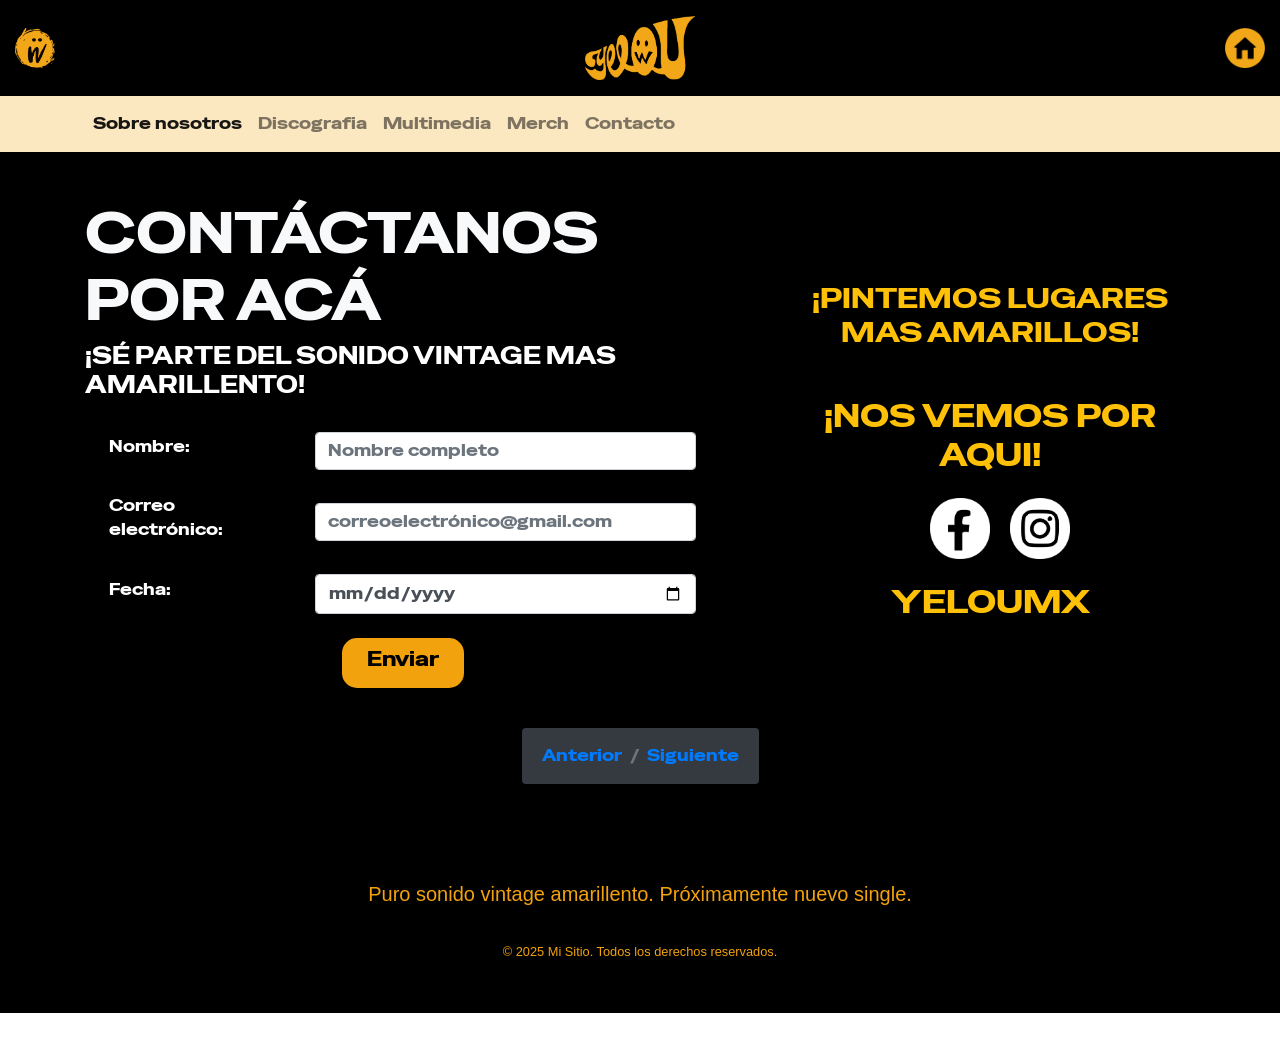
<file: Contacto.html>
<!DOCTYPE html>
<html lang="es">
<head>
	<title>YELOUMX CONTACTO</title>
    <meta charset="UTF-8">
    <meta name="viewport" content="width=device-width, initial-scale=1.0">

<!-- Latest compiled and minified CSS -->

<link rel="stylesheet" href="https://maxcdn.bootstrapcdn.com/bootstrap/4.0.0/css/bootstrap.min.css">
	 <link rel="stylesheet" href="css/contacto.css">
</head>
<body>
	<header class="container-fluid bg-black py-3">
	
		<div class="d-flex justify-content-between align-items-center">
			<!--Logo carita-->
			<img src="imagenes/carita.png" alt="carita"
				 class="img-fluid"
				 style="width: 40px">
			<!--Logo-->
			<img src="imagenes/Logo.png" alt="Logo"
				 class="img-fluid"
				 style="width: 110px">
			<!--home-->
			<a href="index.html">
			<img src="imagenes/home.png" alt="home"
				 class="img-fluid"
				 style="width: 40px">
			</a>
		
		</div>
	
	</header>


<!--
  <header class="custom-header">
    <div class="container">
	<img src="../yelouv1/imagenes/carita.png">
      <img src="../yelouv1/imagenes/Logo.png">
		<img src="../yelouv1/imagenes/home.png">
    </div>
  </header>
-->

<nav class="navbar navbar-expand-lg navbar-light">
    <div class="container">
      <button class="navbar-toggler" type="button" data-bs-toggle="collapse" data-bs-target="#navbarNav" aria-controls="navbarNav" aria-expanded="false" aria-label="Toggle navigation">
        <span class="navbar-toggler-icon"></span>
      </button>
      <!-- Enlaces de navegación -->
      <div class="collapse navbar-collapse" id="navbarNav">
        <ul class="navbar-nav ms-auto">
          
			<li class="nav-item text-center">
            <a class="nav-link active" aria-current="page text-center" href="sobrenosotros.html">Sobre nosotros</a>
          	</li>
          
			<li class="nav-item">
            <a class="nav-link text-center" href="disco.html">Discografia</a>
          	</li>
          
			<li class="nav-item">
            <a class="nav-link text-center" href="Multimedia.html">Multimedia</a>
          	</li>
          
			<li class="nav-item text-center">
            <a class="nav-link" href="Merch.html">Merch</a>
			</li>
            
			<li class="nav-item text-center">
            <a class="nav-link" href="#">Contacto</a>
          	</li>
        </ul>
      </div>
    </div>
  </nav>


<!--
  <main class="container my-5">
    <div class="row">
      <div class="col-12 text-center">
        <h1>Bienvenido</h1>
        <p class="lead">Esta es una página de ejemplo con encabezado y pie de página responsivos usando Bootstrap 5.</p>
        <hr class="my-4">
        <p>Puedes agregar aquí tu contenido principal.</p>
        <button class="btn btn-primary btn-lg">Botón de ejemplo</button>
      </div>
    </div>
  </main>
-->
	<section class="container-fluid  text-white py-5 contacto-section">
		<div class="container">
			
			<div class="row align-items-center">
				
				<div class="col-lg-7">
				
				<h2 class="  display-4 fw-bold text-uppercase text-light">Contáctanos por acá</h2>
				<h4 class=" fw-bold text-uppercase md-6 titulo-contacto ">¡Sé parte del sonido vintage mas amarillento!</h4>
				
					
					
					
					<div class="form-box p-4">
					<form> 
						
						<div class="row align-items-center mb-4">
							<div class="col-md-4">
								<label class="fw-bold fs-4">
								Nombre:
								</label>
							</div>
							
							<div class="col-md-8">
								<input type="text" placeholder="Nombre completo" class="form-control custom-input">
							</div>
						</div>
						
						<div class="row align-items-center mb-4">
							<div class="col-md-4">
								<label class="fw-bold fs-4">Correo electrónico:</label>
							</div>
							
							<div class="col-md-8 bg">
								<input type="email" placeholder="correoelectrónico@gmail.com" class="form-control custom-input">
							</div>
						</div>
					
						<div class="row align-items-center mb-4">
							<div class="col-md-4">
								<label class="fw-bold fs-4">Fecha:</label>
							</div>
							
							<div class="col-md-8">
								<input type="date" class="form-control custom-input">
							</div>
						
						</div>
						
						<div class="text-center">
							<button class="btn boton-enviar px-4 py-2 fw-bold"><h5>Enviar</h5></button>
						
						</div>
						
					</form>
						
					</div>
						
				</div>
				
				<div class="col-lg-5 text-center redes-section">
				
				<h3 class="text-warning fw-bold text-uppercase mb-4">
					
				¡Pintemos lugares mas amarillos!

				</h3>
				<br>
					
				<h2 class="fw-bold text-warning display-5 mb-4">¡NOS VEMOS POR AQUI!</h2>
					
				
				<div class="d-flex justify-content-center gap-4 mb-4">
					
					<a href="https://www.facebook.com/TheHallows19?locale=es_LA" target="_blank">
					<img  src="imagenes/facebook.png" class="img-fluid icono-redes" alt="Facebook">
					</a>
					
					<a href="https://www.instagram.com/yelou_mx/" target="_blank">
					<img src="imagenes/instagram.png" class="img-fluid icono-redes" alt="Instagram">
					</a>
					
				</div>
					
					<h2 class="text-warning fw-bold"> YELOUMX</h2>
				</div>
			
			</div>

<div class="row d-flex justify-content-center">

 

<ul class="breadcrumb mb-0 bg-dark p-3 rounded mt-3">

 

<li class="breadcrumb-item"><a href="merch.html" class="">Anterior</a></li>
<li class="breadcrumb-item"><a href="index.html" class="">Siguiente</a></li>

 

</ul>

 

</div>

		</div>
	
		
	</section>


<footer>
    <div class="container">
      <div class="row">
        <!-- Columna 1: Información de contacto -->
        <div class="col-12">
        <!-- Columna 2: Enlaces rápidos -->
        <div class="text-center">
          <h5>Puro sonido vintage amarillento.  Próximamente nuevo single.</h5>
      <hr class="my-3">
      <div class="text-center">
        <small>&copy; 2025 Mi Sitio. Todos los derechos reservados.</small>
      </div>
    </div>
		  </div>
		</div>
	</div>
  </footer>





























    <!-- jQuery library -->

<script src="https://ajax.googleapis.com/ajax/libs/jquery/3.3.1/jquery.min

.js"></script>

 

<!-- Popper JS -->

<script src="https://cdnjs.cloudflare.com/ajax/libs/popper.js/1.12.9/umd/p

opper.min.js"></script>

 

<!-- Latest compiled JavaScript -->

<script src="https://maxcdn.bootstrapcdn.com/bootstrap/4.0.0/js/bootstrap.

min.js"></script>


</body>
</html>
</file>
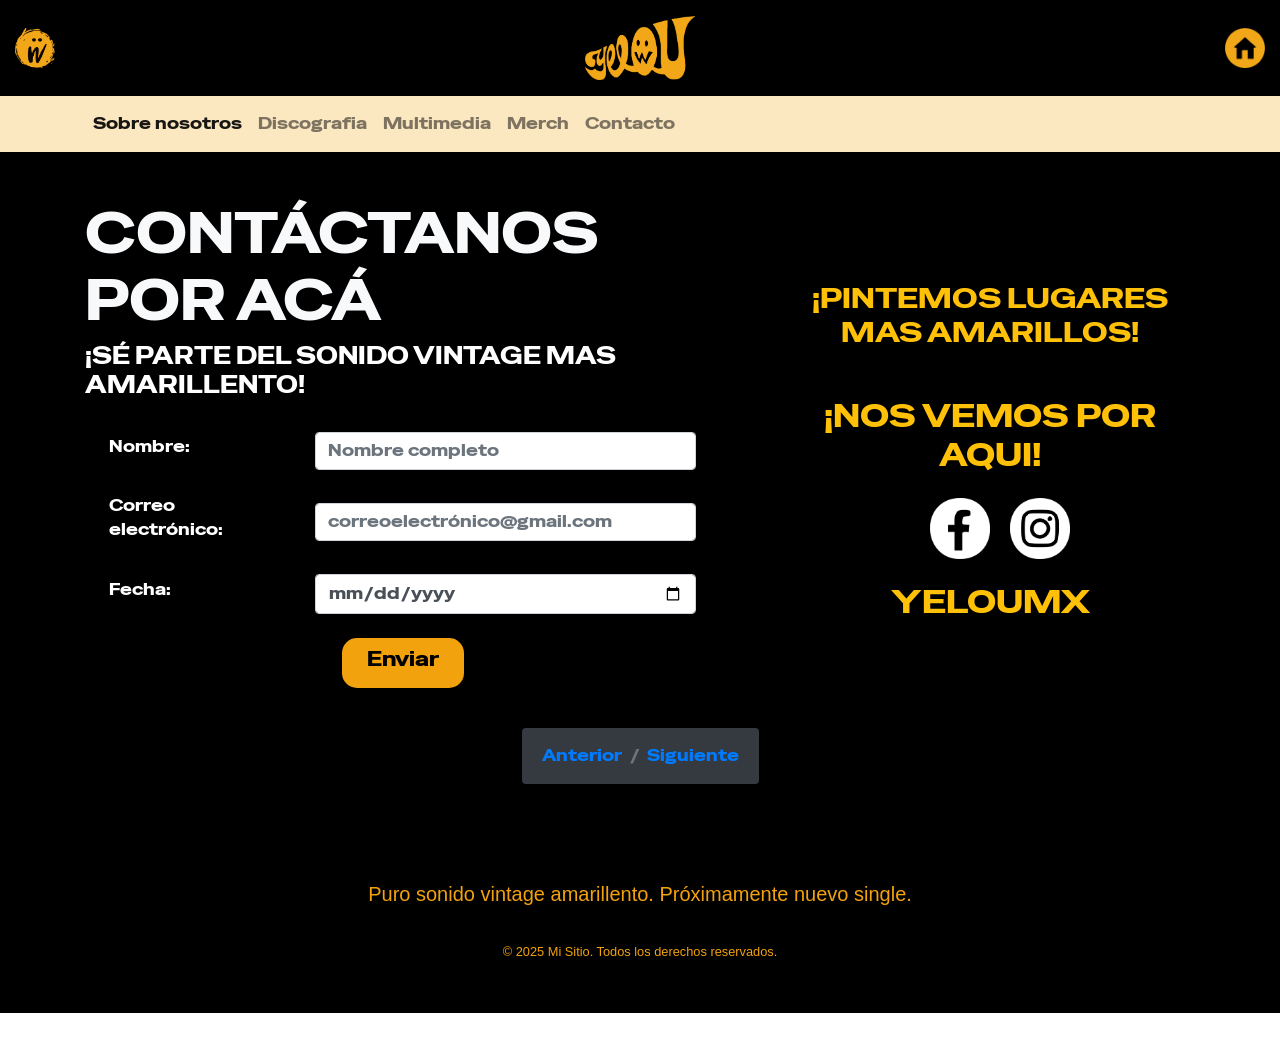
<file: contacto.html>
<!DOCTYPE html>
<html lang="es">
<head>
	<title>YELOUMX CONTACTO</title>
    <meta charset="UTF-8">
    <meta name="viewport" content="width=device-width, initial-scale=1.0">

<!-- Latest compiled and minified CSS -->

<link rel="stylesheet" href="https://maxcdn.bootstrapcdn.com/bootstrap/4.0.0/css/bootstrap.min.css">
	 <link rel="stylesheet" href="css/contacto.css">
</head>
<body>
	<header class="container-fluid bg-black py-3">
	
		<div class="d-flex justify-content-between align-items-center">
			<!--Logo carita-->
			<img src="imagenes/carita.png" alt="carita"
				 class="img-fluid"
				 style="width: 40px">
			<!--Logo-->
			<img src="imagenes/Logo.png" alt="Logo"
				 class="img-fluid"
				 style="width: 110px">
			<!--home-->
			<a href="index.html">
			<img src="imagenes/home.png" alt="home"
				 class="img-fluid"
				 style="width: 40px">
			</a>
		
		</div>
	
	</header>


<!--
  <header class="custom-header">
    <div class="container">
	<img src="../yelouv1/imagenes/carita.png">
      <img src="../yelouv1/imagenes/Logo.png">
		<img src="../yelouv1/imagenes/home.png">
    </div>
  </header>
-->

<nav class="navbar navbar-expand-lg navbar-light">
    <div class="container">
      <button class="navbar-toggler" type="button" data-bs-toggle="collapse" data-bs-target="#navbarNav" aria-controls="navbarNav" aria-expanded="false" aria-label="Toggle navigation">
        <span class="navbar-toggler-icon"></span>
      </button>
      <!-- Enlaces de navegación -->
      <div class="collapse navbar-collapse" id="navbarNav">
        <ul class="navbar-nav ms-auto">
          
			<li class="nav-item text-center">
            <a class="nav-link active" aria-current="page text-center" href="sobrenosotros.html">Sobre nosotros</a>
          	</li>
          
			<li class="nav-item">
            <a class="nav-link text-center" href="disco.html">Discografia</a>
          	</li>
          
			<li class="nav-item">
            <a class="nav-link text-center" href="Multimedia.html">Multimedia</a>
          	</li>
          
			<li class="nav-item text-center">
            <a class="nav-link" href="merch.html">Merch</a>
			</li>
            
			<li class="nav-item text-center">
            <a class="nav-link" href="contacto.html">Contacto</a>
          	</li>
        </ul>
      </div>
    </div>
  </nav>


<!--
  <main class="container my-5">
    <div class="row">
      <div class="col-12 text-center">
        <h1>Bienvenido</h1>
        <p class="lead">Esta es una página de ejemplo con encabezado y pie de página responsivos usando Bootstrap 5.</p>
        <hr class="my-4">
        <p>Puedes agregar aquí tu contenido principal.</p>
        <button class="btn btn-primary btn-lg">Botón de ejemplo</button>
      </div>
    </div>
  </main>
-->
	<section class="container-fluid  text-white py-5 contacto-section">
		<div class="container">
			
			<div class="row align-items-center">
				
				<div class="col-lg-7">
				
				<h2 class="  display-4 fw-bold text-uppercase text-light">Contáctanos por acá</h2>
				<h4 class=" fw-bold text-uppercase md-6 titulo-contacto ">¡Sé parte del sonido vintage mas amarillento!</h4>
				
					
					
					
					<div class="form-box p-4">
					<form> 
						
						<div class="row align-items-center mb-4">
							<div class="col-md-4">
								<label class="fw-bold fs-4">
								Nombre:
								</label>
							</div>
							
							<div class="col-md-8">
								<input type="text" placeholder="Nombre completo" class="form-control custom-input">
							</div>
						</div>
						
						<div class="row align-items-center mb-4">
							<div class="col-md-4">
								<label class="fw-bold fs-4">Correo electrónico:</label>
							</div>
							
							<div class="col-md-8 bg">
								<input type="email" placeholder="correoelectrónico@gmail.com" class="form-control custom-input">
							</div>
						</div>
					
						<div class="row align-items-center mb-4">
							<div class="col-md-4">
								<label class="fw-bold fs-4">Fecha:</label>
							</div>
							
							<div class="col-md-8">
								<input type="date" class="form-control custom-input">
							</div>
						
						</div>
						
						<div class="text-center">
							<button class="btn boton-enviar px-4 py-2 fw-bold"><h5>Enviar</h5></button>
						
						</div>
						
					</form>
						
					</div>
						
				</div>
				
				<div class="col-lg-5 text-center redes-section">
				
				<h3 class="text-warning fw-bold text-uppercase mb-4">
					
				¡Pintemos lugares mas amarillos!

				</h3>
				<br>
					
				<h2 class="fw-bold text-warning display-5 mb-4">¡NOS VEMOS POR AQUI!</h2>
					
				
				<div class="d-flex justify-content-center gap-4 mb-4">
					
					<a href="https://www.facebook.com/TheHallows19?locale=es_LA" target="_blank">
					<img  src="imagenes/facebook.png" class="img-fluid icono-redes" alt="Facebook">
					</a>
					
					<a href="https://www.instagram.com/yelou_mx/" target="_blank">
					<img src="imagenes/instagram.png" class="img-fluid icono-redes" alt="Instagram">
					</a>
					
				</div>
					
					<h2 class="text-warning fw-bold"> YELOUMX</h2>
				</div>
			
			</div>

<div class="row d-flex justify-content-center">

 

<ul class="breadcrumb mb-0 bg-dark p-3 rounded mt-3">

 

<li class="breadcrumb-item"><a href="merch.html" class="">Anterior</a></li>
<li class="breadcrumb-item"><a href="index.html" class="">Siguiente</a></li>

 

</ul>

 

</div>

		</div>
	
		
	</section>


<footer>
    <div class="container">
      <div class="row">
        <!-- Columna 1: Información de contacto -->
        <div class="col-12">
        <!-- Columna 2: Enlaces rápidos -->
        <div class="text-center">
          <h5>Puro sonido vintage amarillento.  Próximamente nuevo single.</h5>
      <hr class="my-3">
      <div class="text-center">
        <small>&copy; 2025 Mi Sitio. Todos los derechos reservados.</small>
      </div>
    </div>
		  </div>
		</div>
	</div>
  </footer>





























    <!-- jQuery library -->

<script src="https://ajax.googleapis.com/ajax/libs/jquery/3.3.1/jquery.min

.js"></script>

 

<!-- Popper JS -->

<script src="https://cdnjs.cloudflare.com/ajax/libs/popper.js/1.12.9/umd/p

opper.min.js"></script>

 

<!-- Latest compiled JavaScript -->

<script src="https://maxcdn.bootstrapcdn.com/bootstrap/4.0.0/js/bootstrap.

min.js"></script>


</body>
</html>
</file>
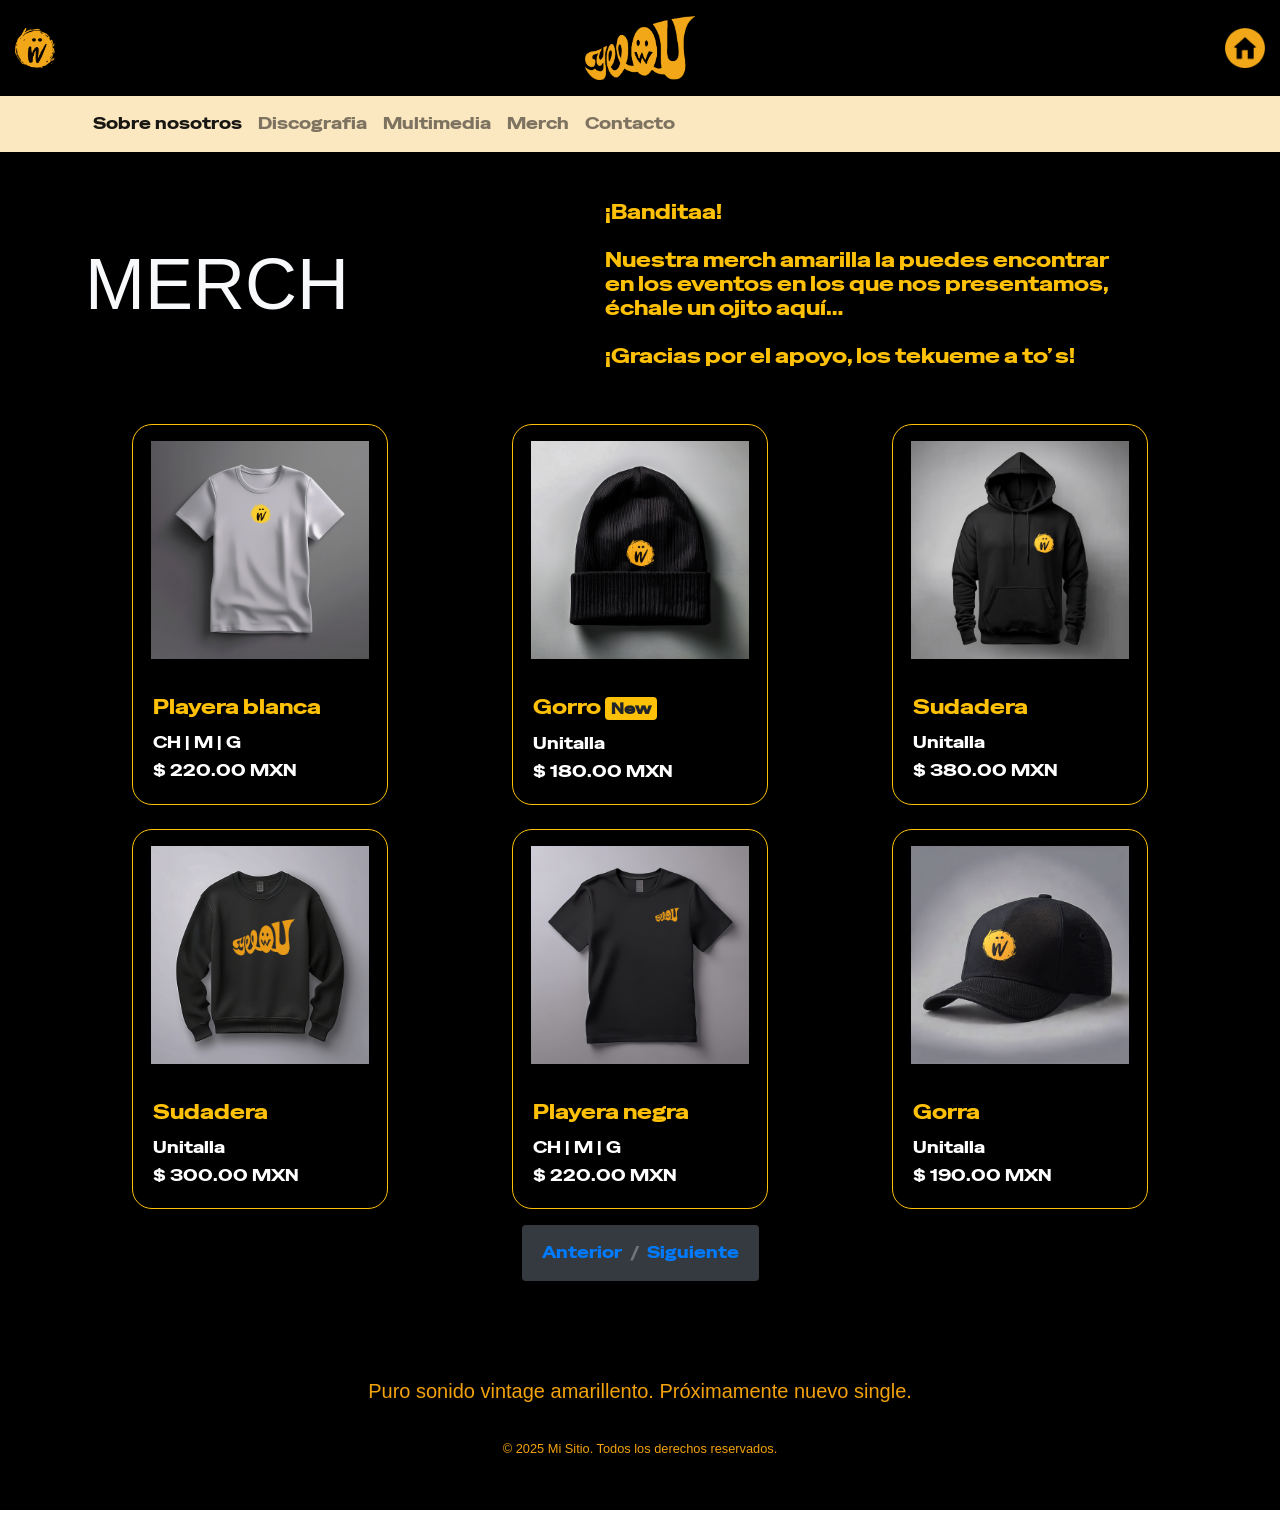
<file: Merch.html>
<!DOCTYPE html>
<html lang="es">
<head>
    <meta charset="UTF-8">
    <meta name="viewport" content="width=device-width, initial-scale=1.0">

<!-- Latest compiled and minified CSS -->

<link rel="stylesheet" href="https://maxcdn.bootstrapcdn.com/bootstrap/4.0.0/css/bootstrap.min.css">
	 <link rel="stylesheet" href="css/merch.css">
</head>
<body>
	<header class="container-fluid bg-black py-3">
	
		<div class="d-flex justify-content-between align-items-center">
			<!--Logo carita-->
			<img src="imagenes/carita.png" alt="carita"
				 class="img-fluid"
				 style="width: 40px">
			<!--Logo-->
			<img src="imagenes/Logo.png" alt="Logo"
				 class="img-fluid"
				 style="width: 110px">
			<!--home-->
			<a href="index.html">
			<img src="imagenes/home.png" alt="home"
				 class="img-fluid"
				 style="width: 40px">
			</a>
		
		</div>
	
	</header>


<!--
  <header class="custom-header">
    <div class="container">
	<img src="../yelouv1/imagenes/carita.png">
      <img src="../yelouv1/imagenes/Logo.png">
		<img src="../yelouv1/imagenes/home.png">
    </div>
  </header>
-->

<nav class="navbar navbar-expand-lg navbar-light">
    <div class="container">
      <button class="navbar-toggler" type="button" data-bs-toggle="collapse" data-bs-target="#navbarNav" aria-controls="navbarNav" aria-expanded="false" aria-label="Toggle navigation">
        <span class="navbar-toggler-icon"></span>
      </button>
      <!-- Enlaces de navegación -->
      <div class="collapse navbar-collapse" id="navbarNav">
        <ul class="navbar-nav ms-auto">
          
			<li class="nav-item text-center">
            <a class="nav-link active" aria-current="page text-center" href="sobrenosotros.html">Sobre nosotros</a>
          	</li>
          
			<li class="nav-item">
            <a class="nav-link text-center" href="disco.html">Discografia</a>
          	</li>
          
			<li class="nav-item">
            <a class="nav-link text-center" href="Multimedia.html">Multimedia</a>
          	</li>
          
			<li class="nav-item text-center">
            <a class="nav-link" href="#">Merch</a>
			</li>
            
			<li class="nav-item text-center">
            <a class="nav-link" href="Contacto.html">Contacto</a>
          	</li>
        </ul>
      </div>
    </div>
  </nav>


<!--
  <main class="container my-5">
    <div class="row">
      <div class="col-12 text-center">
        <h1>Bienvenido</h1>
        <p class="lead">Esta es una página de ejemplo con encabezado y pie de página responsivos usando Bootstrap 5.</p>
        <hr class="my-4">
        <p>Puedes agregar aquí tu contenido principal.</p>
        <button class="btn btn-primary btn-lg">Botón de ejemplo</button>
      </div>
    </div>
  </main>
-->
	<section class="container-fluid  text-white py-5">
		<div class="container">
			
			<div class="row align-items-center mb-5">
				<div class="col-md-5">
				
				<h1 class="display-3 fw-bold text-uppercase text-light">MERCH</h1>
				
				</div>
				
				<div class="col-md-7 texto-merch">
				
				<h5 class="text-warning fs-4 fw-bold lh-sm">
					
					¡Banditaa! <br>
					<br>
          			Nuestra merch amarilla la puedes encontrar en los eventos en los que nos presentamos, échale un ojito aquí… <br>
          			<br>
					¡Gracias por el apoyo, los tekueme a to’ s!
				</h5>
					
				</div>
			
			
			</div>
		
		
		
		
	
		<div class="row justify-content-center g-4 mb-4">
		
			<div class="col-12 col-sm-6 col-lg-4 d-flex justify-content-center">
				
					<div class="card bg-black text-white border-warning" style="width: 16rem; border-radius:20px;">
						
					<img src="imagenes/Playera blanca.png" class="card-img-top p-3" alt="Playera blanca">
					
					<div class="card-body">
						<h5 class="card-title text-warning fw-bold">Playera blanca</h5>
						
						<p class="card-text mb-1">CH | M | G</p>
						
						<p class="card-text"> $ 220.00 MXN</p>
						
					</div>
					</div>
				</div>
			
			<div class="col-12 col-sm-6 col-lg-4 d-flex justify-content-center">
				
				<div class="card bg-black text-white border-warning" style="width: 16rem; border-radius: 20px;">
					
					<img src="imagenes/gorro.png" class="card-img-top p-3" alt="gorro">
					
					<div class="card-body">
						<h5 class="card-title text-warning fw-bold">Gorro  <span class="badge badge-warning">New</span></h5>
						
						<p class="card-text mb-1">Unitalla</p>
						
						<p class="card-text"> $ 180.00 MXN</p>
					
					</div>
				
					</div>
				</div>
				
			<div class="col-12 col-sm-6 col-lg-4 d-flex justify-content-center">
			
				<div class="card bg-black text-white border-warning" style="width: 16rem; border-radius: 20px;">
					
					<img src="imagenes/Sudadera2.png" class="card-img-top p-3" alt="Sudadera2">
					
					<div class="card-body">
						<h5 class="card-title text-warning fw-bold">Sudadera</h5>
						
						<p class="card-text mb-1">Unitalla</p>
						
						<p class="card-text"> $ 380.00 MXN</p>
					</div>
		
				</div>
				</div>
		
			</div>
		<div class="row justify-content-center g-4">
			
		<div class="col-12 col-sm-6 col-lg-4 d-flex justify-content-center">
				
				<div class="card bg-black text-white border-warning" style="width: 16rem; border-radius: 20px;">
					
					<img src="imagenes/Sudadera.png" class="card-img-top p-3" alt="Sudadera">
					
					<div class="card-body">
						<h5 class="card-title text-warning fw-bold">Sudadera</h5>
						
						<p class="card-text mb-1">Unitalla</p>
						
						<p class="card-text"> $ 300.00 MXN</p>
					</div>
				</div>
				</div>
			
		<div class="col-12 col-sm-6 col-lg-4 d-flex justify-content-center">
				
				<div class="card bg-black text-white border-warning" style="width: 16rem; border-radius: 20px;">
					
					<img src="imagenes/Playera.png" class="card-img-top p-3" alt="Playera">
					
					<div class="card-body">
						<h5 class="card-title text-warning fw-bold">Playera negra</h5>
						
						<p class="card-text mb-1">CH | M | G</p>
						
						<p class="card-text"> $ 220.00 MXN</p>
					</div>
				</div>
				</div>
			
		<div class="col-12 col-sm-6 col-lg-4 d-flex justify-content-center">
				
				<div class="card bg-black text-white border-warning" style="width: 16rem; border-radius: 20px;">
					
					<img src="imagenes/gorra.png" class="card-img-top p-3" alt="gorra">
					
					<div class="card-body">
						<h5 class="card-title text-warning fw-bold">Gorra</h5>
						
						<p class="card-text mb-1">Unitalla</p>
						
						<p class="card-text"> $ 190.00 MXN</p>
					</div>
				</div>
				</div>
			</div>
				<div class="row d-flex justify-content-center">

 

<ul class="breadcrumb mb-0 bg-dark p-3 rounded mt-3">

 

<li class="breadcrumb-item"><a href="multimedia.html" class="">Anterior</a></li>
<li class="breadcrumb-item"><a href="Contacto.html" class="">Siguiente</a></li>

 

</ul>

 

</div>
		</div>
	
	</section>


<footer>
    <div class="container">
      <div class="row">
        <div class="col-12">
        <div class="text-center">
          <h5>Puro sonido vintage amarillento.  Próximamente nuevo single.</h5>
      <hr class="my-3">
      <div class="text-center">
        <small>&copy; 2025 Mi Sitio. Todos los derechos reservados.</small>
      </div>
    </div>
		  </div>
		</div>
	</div>
  </footer>





























    <!-- jQuery library -->

<script src="https://ajax.googleapis.com/ajax/libs/jquery/3.3.1/jquery.min

.js"></script>

 

<!-- Popper JS -->

<script src="https://cdnjs.cloudflare.com/ajax/libs/popper.js/1.12.9/umd/p

opper.min.js"></script>

 

<!-- Latest compiled JavaScript -->

<script src="https://maxcdn.bootstrapcdn.com/bootstrap/4.0.0/js/bootstrap.

min.js"></script>


</body>
</html>
</file>
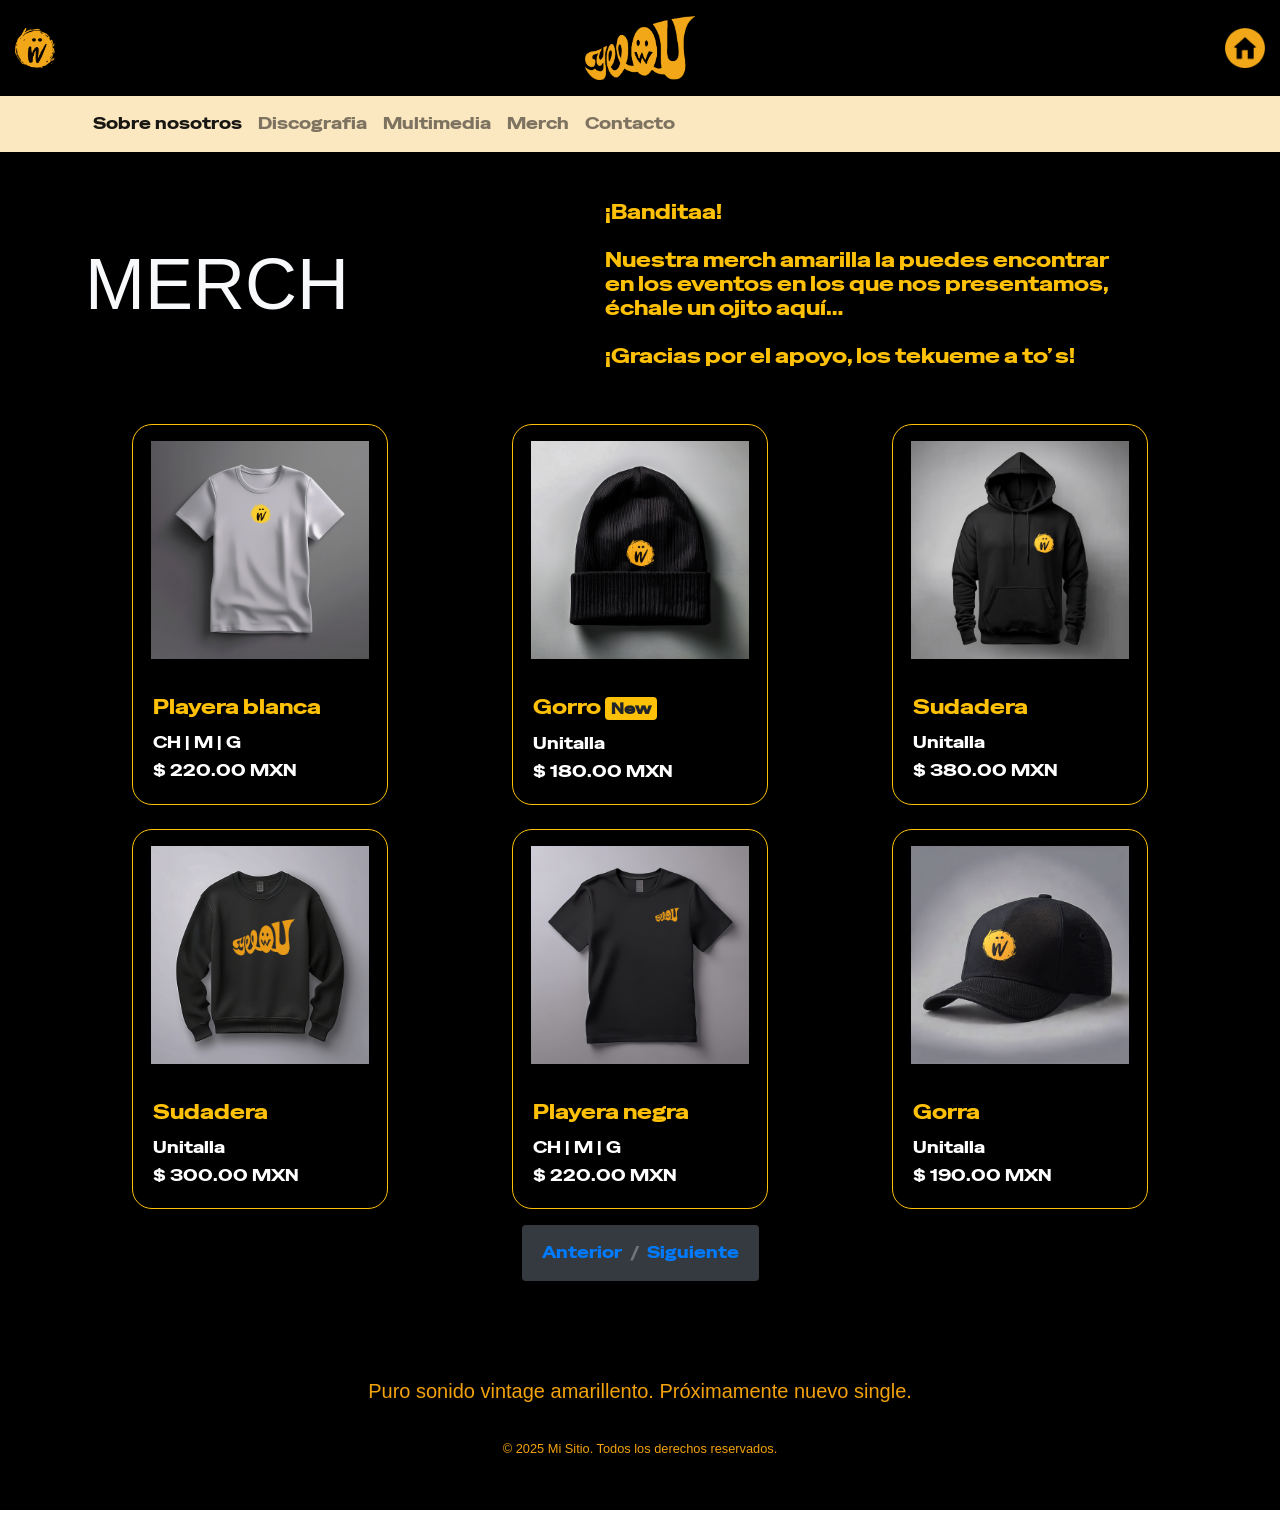
<file: merch.html>
<!DOCTYPE html>
<html lang="es">
<head>
    <meta charset="UTF-8">
    <meta name="viewport" content="width=device-width, initial-scale=1.0">

<!-- Latest compiled and minified CSS -->

<link rel="stylesheet" href="https://maxcdn.bootstrapcdn.com/bootstrap/4.0.0/css/bootstrap.min.css">
	 <link rel="stylesheet" href="css/merch.css">
</head>
<body>
	<header class="container-fluid bg-black py-3">
	
		<div class="d-flex justify-content-between align-items-center">
			<!--Logo carita-->
			<img src="imagenes/carita.png" alt="carita"
				 class="img-fluid"
				 style="width: 40px">
			<!--Logo-->
			<img src="imagenes/logo.png" alt="Logo"
				 class="img-fluid"
				 style="width: 110px">
			<!--home-->
			<a href="index.html">
			<img src="imagenes/home.png" alt="home"
				 class="img-fluid"
				 style="width: 40px">
			</a>
		
		</div>
	
	</header>


<!--
  <header class="custom-header">
    <div class="container">
	<img src="../yelouv1/imagenes/carita.png">
      <img src="../yelouv1/imagenes/Logo.png">
		<img src="../yelouv1/imagenes/home.png">
    </div>
  </header>
-->

<nav class="navbar navbar-expand-lg navbar-light">
    <div class="container">
      <button class="navbar-toggler" type="button" data-bs-toggle="collapse" data-bs-target="#navbarNav" aria-controls="navbarNav" aria-expanded="false" aria-label="Toggle navigation">
        <span class="navbar-toggler-icon"></span>
      </button>
      <!-- Enlaces de navegación -->
      <div class="collapse navbar-collapse" id="navbarNav">
        <ul class="navbar-nav ms-auto">
          
			<li class="nav-item text-center">
            <a class="nav-link active" aria-current="page text-center" href="sobrenosotros.html">Sobre nosotros</a>
          	</li>
          
			<li class="nav-item">
            <a class="nav-link text-center" href="disco.html">Discografia</a>
          	</li>
          
			<li class="nav-item">
            <a class="nav-link text-center" href="multimedia.html">Multimedia</a>
          	</li>
          
			<li class="nav-item">
            <a class="nav-link" text-center href="merch.html">Merch</a>
			</li>
            
			<li class="nav-item text-center">
            <a class="nav-link" href="contacto.html">Contacto</a>
          	</li>
        </ul>
      </div>
    </div>
  </nav>


<!--
  <main class="container my-5">
    <div class="row">
      <div class="col-12 text-center">
        <h1>Bienvenido</h1>
        <p class="lead">Esta es una página de ejemplo con encabezado y pie de página responsivos usando Bootstrap 5.</p>
        <hr class="my-4">
        <p>Puedes agregar aquí tu contenido principal.</p>
        <button class="btn btn-primary btn-lg">Botón de ejemplo</button>
      </div>
    </div>
  </main>
-->
	<section class="container-fluid  text-white py-5">
		<div class="container">
			
			<div class="row align-items-center mb-5">
				<div class="col-md-5">
				
				<h1 class="display-3 fw-bold text-uppercase text-light">MERCH</h1>
				
				</div>
				
				<div class="col-md-7 texto-merch">
				
				<h5 class="text-warning fs-4 fw-bold lh-sm">
					
					¡Banditaa! <br>
					<br>
          			Nuestra merch amarilla la puedes encontrar en los eventos en los que nos presentamos, échale un ojito aquí… <br>
          			<br>
					¡Gracias por el apoyo, los tekueme a to’ s!
				</h5>
					
				</div>
			
			
			</div>
		
		
		
		
	
		<div class="row justify-content-center g-4 mb-4">
		
			<div class="col-12 col-sm-6 col-lg-4 d-flex justify-content-center">
				
					<div class="card bg-black text-white border-warning" style="width: 16rem; border-radius:20px;">
						
					<img src="imagenes/playerablanca.png" class="card-img-top p-3" alt="Playera blanca">
					
					<div class="card-body">
						<h5 class="card-title text-warning fw-bold">Playera blanca</h5>
						
						<p class="card-text mb-1">CH | M | G</p>
						
						<p class="card-text"> $ 220.00 MXN</p>
						
					</div>
					</div>
				</div>
			
			<div class="col-12 col-sm-6 col-lg-4 d-flex justify-content-center">
				
				<div class="card bg-black text-white border-warning" style="width: 16rem; border-radius: 20px;">
					
					<img src="imagenes/gorro.png" class="card-img-top p-3" alt="gorro">
					
					<div class="card-body">
						<h5 class="card-title text-warning fw-bold">Gorro  <span class="badge badge-warning">New</span></h5>
						
						<p class="card-text mb-1">Unitalla</p>
						
						<p class="card-text"> $ 180.00 MXN</p>
					
					</div>
				
					</div>
				</div>
				
			<div class="col-12 col-sm-6 col-lg-4 d-flex justify-content-center">
			
				<div class="card bg-black text-white border-warning" style="width: 16rem; border-radius: 20px;">
					
					<img src="imagenes/sudaderacongorro.png" class="card-img-top p-3" alt="Sudadera2">
					
					<div class="card-body">
						<h5 class="card-title text-warning fw-bold">Sudadera</h5>
						
						<p class="card-text mb-1">Unitalla</p>
						
						<p class="card-text"> $ 380.00 MXN</p>
					</div>
		
				</div>
				</div>
		
			</div>
		<div class="row justify-content-center g-4">
			
		<div class="col-12 col-sm-6 col-lg-4 d-flex justify-content-center">
				
				<div class="card bg-black text-white border-warning" style="width: 16rem; border-radius: 20px;">
					
					<img src="imagenes/sudadera.png" class="card-img-top p-3" alt="Sudadera">
					
					<div class="card-body">
						<h5 class="card-title text-warning fw-bold">Sudadera</h5>
						
						<p class="card-text mb-1">Unitalla</p>
						
						<p class="card-text"> $ 300.00 MXN</p>
					</div>
				</div>
				</div>
			
		<div class="col-12 col-sm-6 col-lg-4 d-flex justify-content-center">
				
				<div class="card bg-black text-white border-warning" style="width: 16rem; border-radius: 20px;">
					
					<img src="imagenes/playera.png" class="card-img-top p-3" alt="Playera">
					
					<div class="card-body">
						<h5 class="card-title text-warning fw-bold">Playera negra</h5>
						
						<p class="card-text mb-1">CH | M | G</p>
						
						<p class="card-text"> $ 220.00 MXN</p>
					</div>
				</div>
				</div>
			
		<div class="col-12 col-sm-6 col-lg-4 d-flex justify-content-center">
				
				<div class="card bg-black text-white border-warning" style="width: 16rem; border-radius: 20px;">
					
					<img src="imagenes/gorra.png" class="card-img-top p-3" alt="gorra">
					
					<div class="card-body">
						<h5 class="card-title text-warning fw-bold">Gorra</h5>
						
						<p class="card-text mb-1">Unitalla</p>
						
						<p class="card-text"> $ 190.00 MXN</p>
					</div>
				</div>
				</div>
			</div>
				<div class="row d-flex justify-content-center">

 

<ul class="breadcrumb mb-0 bg-dark p-3 rounded mt-3">

 

<li class="breadcrumb-item"><a href="multimedia.html" class="">Anterior</a></li>
<li class="breadcrumb-item"><a href="contacto.html" class="">Siguiente</a></li>

 

</ul>

 

</div>
		</div>
	
	</section>


<footer>
    <div class="container">
      <div class="row">
        <div class="col-12">
        <div class="text-center">
          <h5>Puro sonido vintage amarillento.  Próximamente nuevo single.</h5>
      <hr class="my-3">
      <div class="text-center">
        <small>&copy; 2025 Mi Sitio. Todos los derechos reservados.</small>
      </div>
    </div>
		  </div>
		</div>
	</div>
  </footer>





























    <!-- jQuery library -->

<script src="https://ajax.googleapis.com/ajax/libs/jquery/3.3.1/jquery.min

.js"></script>

 

<!-- Popper JS -->

<script src="https://cdnjs.cloudflare.com/ajax/libs/popper.js/1.12.9/umd/p

opper.min.js"></script>

 

<!-- Latest compiled JavaScript -->

<script src="https://maxcdn.bootstrapcdn.com/bootstrap/4.0.0/js/bootstrap.

min.js"></script>


</body>
</html>
</file>
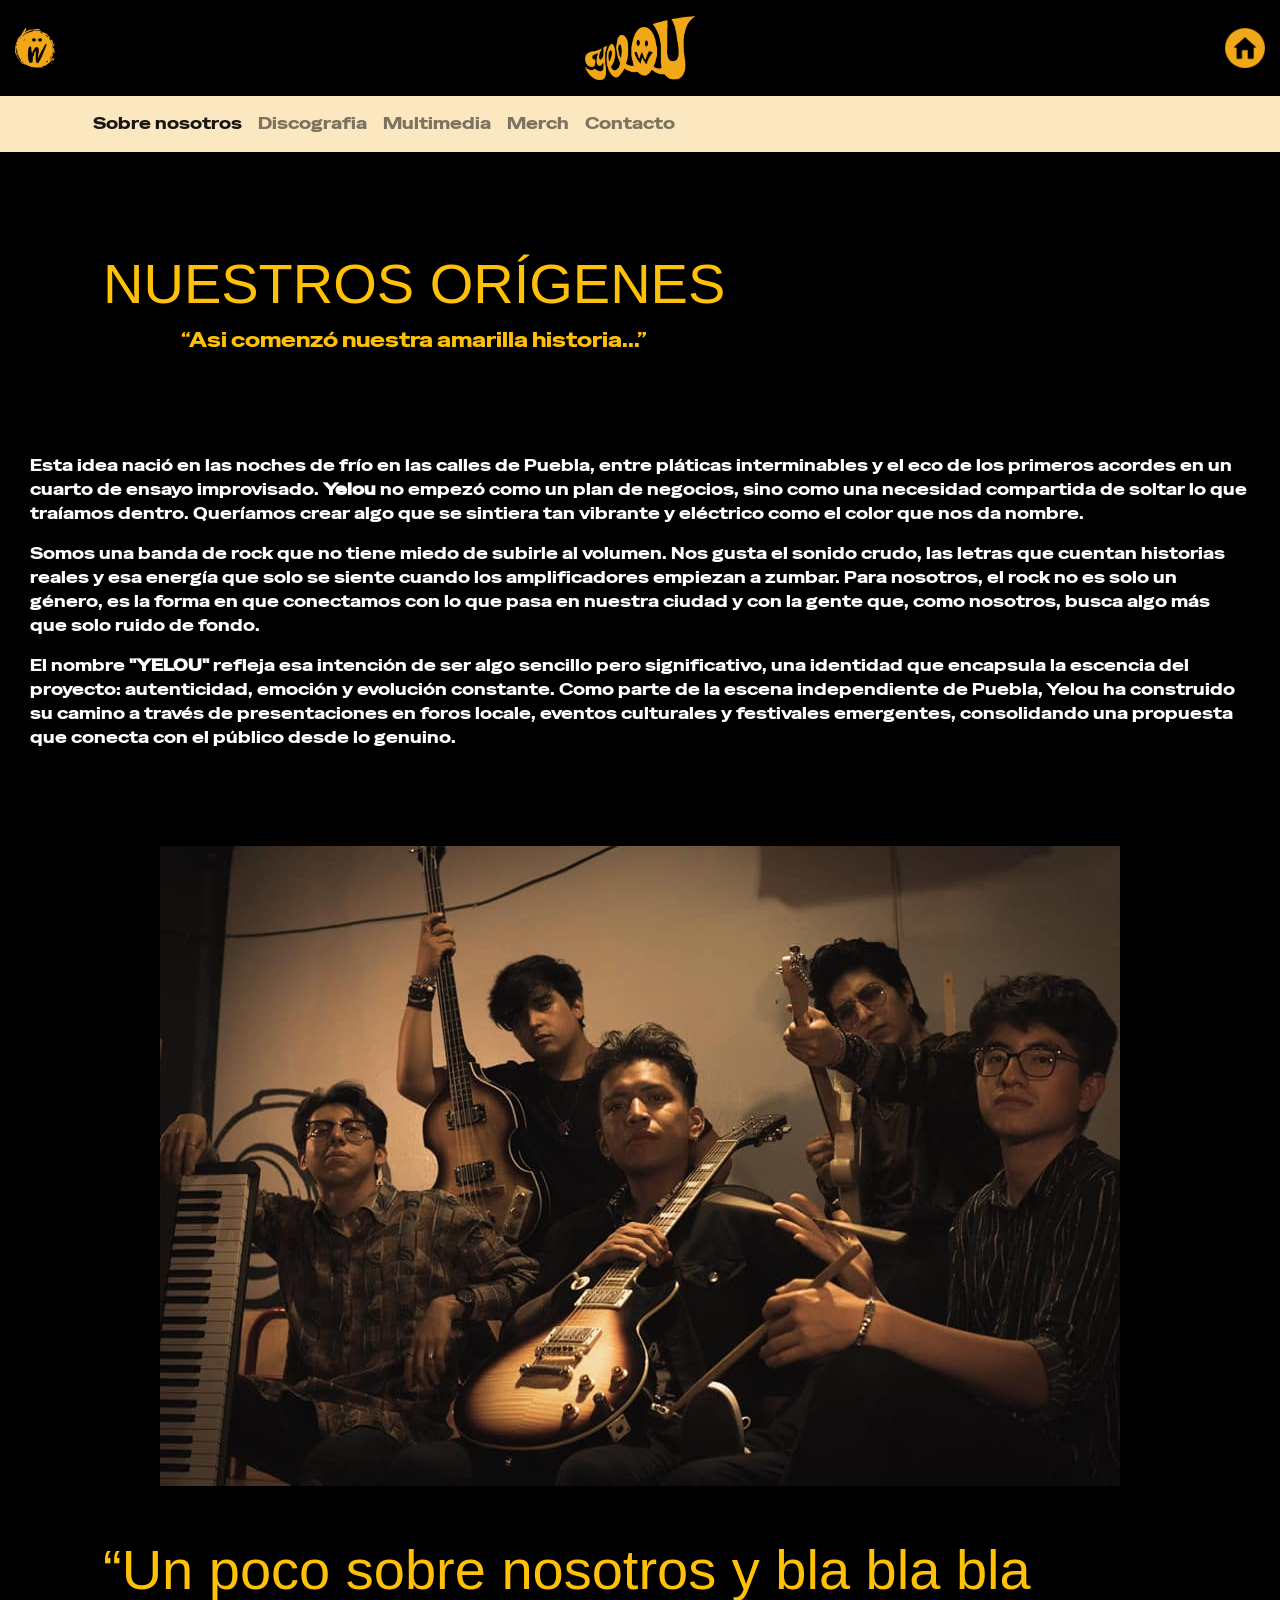
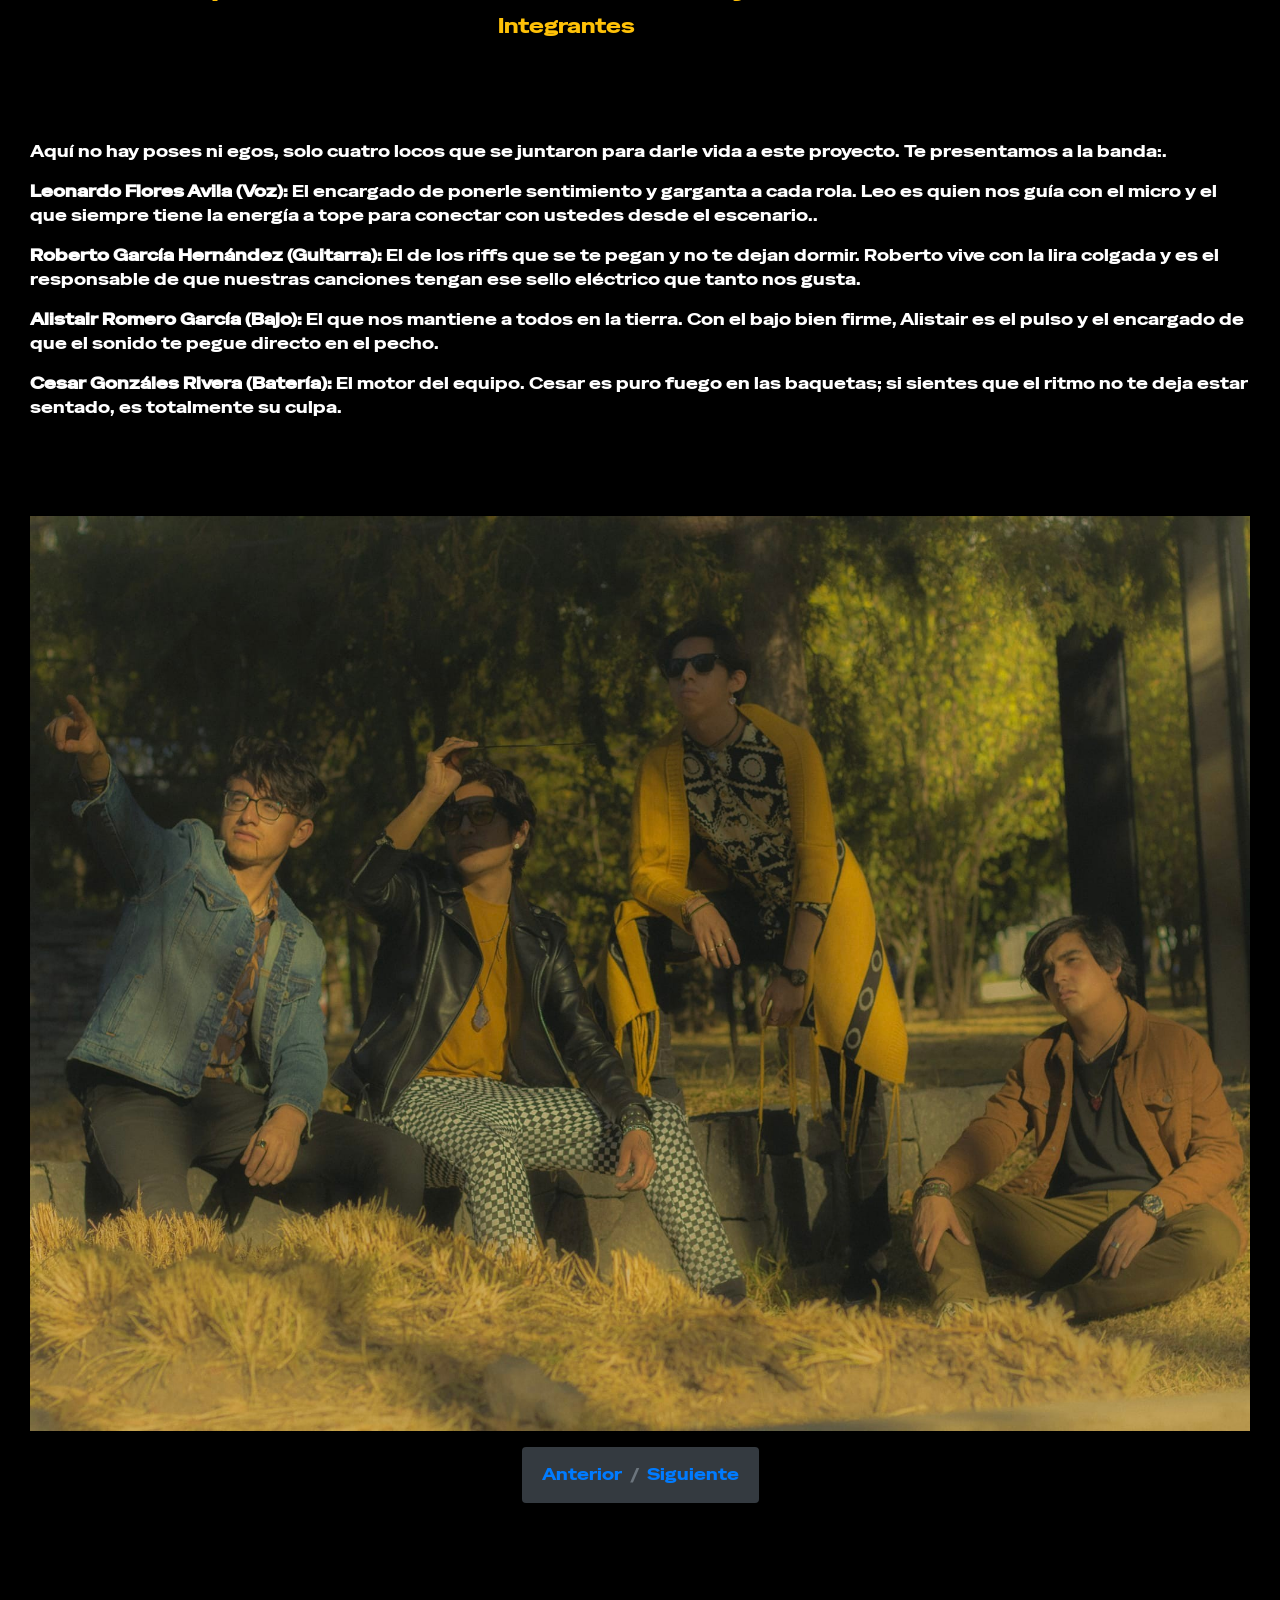
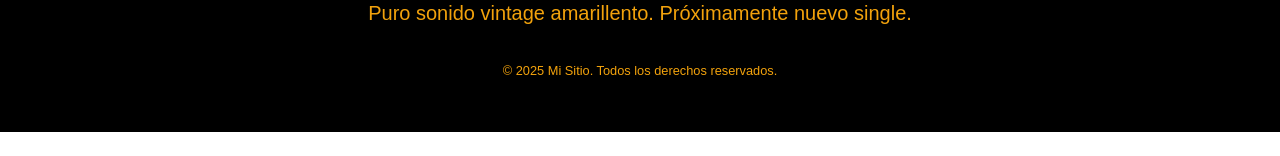
<file: sobrenosotros.html>
<!DOCTYPE html>
<html lang="es">
<head>
  <title>YELOUMX SOBRE NOSOTROS</title>
    <meta charset="UTF-8">
    <meta name="viewport" content="width=device-width, initial-scale=1.0">

<!-- Latest compiled and minified CSS -->

<link rel="stylesheet" href="https://maxcdn.bootstrapcdn.com/bootstrap/4.0.0/css/bootstrap.min.css">
   <link rel="stylesheet" href="css\contacto.css">
</head>
<body>
  <header class="container-fluid bg-black py-3">
  
    <div class="d-flex justify-content-between align-items-center">
      <!--Logo carita-->
      <img src="imagenes/carita.png" alt="carita"
         class="img-fluid"
         style="width: 40px">
      <!--Logo-->
      <img src="imagenes/Logo.png" alt="Logo"
         class="img-fluid"
         style="width: 110px">
      <!--home-->
      <a href="index.html">
      <img src="imagenes/home.png" alt="home"
         class="img-fluid"
         style="width: 40px">
      </a>
    
    </div>
  
  </header>


<!--
  <header class="custom-header">
    <div class="container">
  <img src="../yelouv1/imagenes/carita.png">
      <img src="../yelouv1/imagenes/Logo.png">
    <img src="../yelouv1/imagenes/home.png">
    </div>
  </header>
-->

<nav class="navbar navbar-expand-lg navbar-light">
    <div class="container">
      <button class="navbar-toggler" type="button" data-bs-toggle="collapse" data-bs-target="#navbarNav" aria-controls="navbarNav" aria-expanded="false" aria-label="Toggle navigation">
        <span class="navbar-toggler-icon"></span>
      </button>
      <!-- Enlaces de navegación -->
      <div class="collapse navbar-collapse" id="navbarNav">
        <ul class="navbar-nav ms-auto">
          
      <li class="nav-item text-center">
            <a class="nav-link active" aria-current="page text-center" href="#">Sobre nosotros</a>
            </li>
          
      <li class="nav-item">
            <a class="nav-link text-center" href="Disco.html">Discografia</a>
            </li>
          
      <li class="nav-item">
            <a class="nav-link text-center" href="Multimedia.html">Multimedia</a>
            </li>
          
      <li class="nav-item text-center">
            <a class="nav-link" href="merch.html">Merch</a>
      </li>
            
      <li class="nav-item text-center">
            <a class="nav-link" href="contacto.html">Contacto</a>
            </li>
        </ul>
      </div>
    </div>
  </nav>


<!--
  <main class="container my-5">
    <div class="row">
      <div class="col-12 text-center">
        <h1>Bienvenido</h1>
        <p class="lead">Esta es una página de ejemplo con encabezado y pie de página responsivos usando Bootstrap 5.</p>
        <hr class="my-4">
        <p>Puedes agregar aquí tu contenido principal.</p>
        <button class="btn btn-primary btn-lg">Botón de ejemplo</button>
      </div>
    </div>
  </main>
-->
  <section class="container-fluid  text-white py-5 contacto-section">
<div>
  

  <main class="container px-5">
    <div class="row">
      <div class="text-center">
        <h1 class="text-warning display-4 text-center">NUESTROS ORÍGENES</h1>
        <p class="lead text-warning">“Asi comenzó nuestra amarilla historia...”</p>
        <hr class="my-4">
        
            
    </div>
    </div>
  </main>

  <div class="wrapper">
    
    <div class="intro">
      <p class="text-white">Esta idea nació en las noches de frío en las calles de Puebla, entre pláticas interminables y el eco de los primeros acordes en un cuarto de ensayo improvisado. <strong>Yelou</strong> no empezó como un plan de negocios, sino como una necesidad compartida de soltar lo que traíamos dentro. Queríamos crear algo que se sintiera tan vibrante y eléctrico como el color que nos da nombre.</p>
      <p class="text-white">Somos una banda de rock que no tiene miedo de subirle al volumen. Nos gusta el sonido crudo, las letras que cuentan historias reales y esa energía que solo se siente cuando los amplificadores empiezan a zumbar. Para nosotros, el rock no es solo un género, es la forma en que conectamos con lo que pasa en nuestra ciudad y con la gente que, como nosotros, busca algo más que solo ruido de fondo.</p>
      <p class="text-white">El nombre <strong>"YELOU"</strong> refleja esa intención de ser algo sencillo pero significativo, una identidad que encapsula la escencia del proyecto: autenticidad, emoción y evolución constante. Como parte de la escena independiente de Puebla, Yelou ha construido su camino a través de presentaciones en foros locale, eventos culturales y festivales emergentes, consolidando una propuesta que conecta con el público desde lo genuino.</p> 
    </div>
    <div class="imagen_sobre">
      <img class="imagen_sobre img-fluid" src="imagenes/Quienes somos.jpeg" alt="">
    </div>
  </div>
  
  <main class="container px-5">
    <div class="row">
      <div class="text-center">
        <h1 class="text-warning display-4 text-center">“Un poco sobre nosotros y bla bla bla</h1>
        <p class="lead text-warning">Integrantes</p>
        <hr class="my-4">
        
            
    </div>
    </div>
  </main>
  
  <div class="wrapper">
    
    <div class="intro">
      <p class="text-white">Aquí no hay poses ni egos, solo cuatro locos que se juntaron para darle vida a este proyecto. Te presentamos a la banda:.</p>
      <p class="text-white"><strong>Leonardo Flores Avila (Voz):</strong> El encargado de ponerle sentimiento y garganta a cada rola. Leo es quien nos guía con el micro y el que siempre tiene la energía a tope para conectar con ustedes desde el escenario..</p>
      <p class="text-white"><strong>Roberto García Hernández (Guitarra):</strong> El de los riffs que se te pegan y no te dejan dormir. Roberto vive con la lira colgada y es el responsable de que nuestras canciones tengan ese sello eléctrico que tanto nos gusta.</p> 
      <p class="text-white"><strong>Alistair Romero García (Bajo): </strong>El que nos mantiene a todos en la tierra. Con el bajo bien firme, Alistair es el pulso y el encargado de que el sonido te pegue directo en el pecho.</p> 
      <p class="text-white"><strong>Cesar Gonzáles Rivera (Batería):</strong> El motor del equipo. Cesar es puro fuego en las baquetas; si sientes que el ritmo no te deja estar sentado, es totalmente su culpa.</p> 
    </div>
    <div class="imagen_sobre">
      <img class="imagen_sobre img-fluid" src="imagenes/Integrantes.jpeg" alt="">
    </div>
  </div>
  
<div class="row d-flex justify-content-center">

 

<ul class="breadcrumb mb-0 bg-dark p-3 rounded mt-3">

 

<li class="breadcrumb-item"><a href="index.html" class="">Anterior</a></li>
<li class="breadcrumb-item"><a href="disco.html" class="">Siguiente</a></li>

 

</ul>

 

</div>

</div> 




  </section>


<footer>
    <div class="container">
      <div class="row">
        <!-- Columna 1: Información de contacto -->
        <div class="col-12">
        <!-- Columna 2: Enlaces rápidos -->
        <div class="text-center">
          <h5>Puro sonido vintage amarillento.  Próximamente nuevo single.</h5>
      <hr class="my-3">
      <div class="text-center">
        <small>&copy; 2025 Mi Sitio. Todos los derechos reservados.</small>
      </div>
    </div>
      </div>
    </div>
  </div>
  </footer>





























    <!-- jQuery library -->

<script src="https://ajax.googleapis.com/ajax/libs/jquery/3.3.1/jquery.min

.js"></script>

 

<!-- Popper JS -->

<script src="https://cdnjs.cloudflare.com/ajax/libs/popper.js/1.12.9/umd/p

opper.min.js"></script>

 

<!-- Latest compiled JavaScript -->

<script src="https://maxcdn.bootstrapcdn.com/bootstrap/4.0.0/js/bootstrap.

min.js"></script>


</body>
</html>
</file>
<file: css/contacto.css>
@charset "utf-8";
/* CSS Document */

@import url('https://fonts.googleapis.com/css2?family=BBH+Bartle&family=BBH+Bogle&family=Lexend+Deca:wght@100..900&family=Special+Gothic+Expanded+One&display=swap');


header, main, footer{
    background-color: #000000;
    color: #F2A20C;
    width: 100%;
    margin-left: auto;
    margin-right: auto;
    padding: 50px;
   
}
header img{
	 width: 120px;
	 text-align:center;
	
}

.texto-contac{
    padding-left: 100px;
	padding-right: 100px;
	text-align: center;
}

.boton-enviar{
	background-color:#F2A20C;
	border-radius: 15px;
	font-size: 30px;
	color: #000000;
}

.boton-enviar:hover{
	background-color:#ffffff;
	color: #F2A20C;
	
}

.icono-redes{
	width: 80px;
	padding-left: 20px;
	transition: 0.3s;
}



.icono-redes:hover{
	transform: translateY(-10px);
}
.redes-section{
	padding-left: 50px;
}
section h1{
	background-color:#000000;
	 font-family: "BBH Bartle", sans-serif;
  font-weight: 400;
  font-style: normal;
;

}

section{
	background-color:#000000;
	font-family: "Special Gothic Expanded One", sans-serif;
  font-weight: 400;
  font-style: normal;

	
}

nav{
	background-color:#fbe7c0;

	 font-family: "Special Gothic Expanded One", sans-serif;
  font-weight: 400;
  font-style: normal;
	
}

.wrapper{
	padding: 0 15px;
	display: flex;
	flex-wrap: wrap;
	align-items: center;
	justify-content: space-around;
	gap: 5rem;
}
</file>
<file: css/merch.css>
@charset "utf-8";
/* CSS Document */

@import url('https://fonts.googleapis.com/css2?family=BBH+Bartle&family=BBH+Bogle&family=Lexend+Deca:wght@100..900&family=Special+Gothic+Expanded+One&display=swap');


header, main, footer{
    background-color: #000000;
    color: #F2A20C;
    width: 100%;
    margin-left: auto;
    margin-right: auto;
    padding: 50px;
   
}
header img{
	 width: 120px;
	 text-align:center;
	
}

.texto-merch{
    padding-left: 60px;
	padding-right: 70px;
}
.card img{
	height: 250px;
	object-fit: contain;
}

.card{
	transition: 0.3s;
	background-color:#000000;
}

.card:hover{
	transform: translateY(-10px);
}

section h1{
	background-color:#000000;
	 font-family: "BBH Bartle", sans-serif;
  font-weight: 400;
  font-style: normal;
;

}

section{
	background-color:#000000;
	font-family: "Special Gothic Expanded One", sans-serif;
  font-weight: 400;
  font-style: normal;

	
}

nav{
	background-color:#fbe7c0;

	 font-family: "Special Gothic Expanded One", sans-serif;
  font-weight: 400;
  font-style: normal;
	
}
</file>
